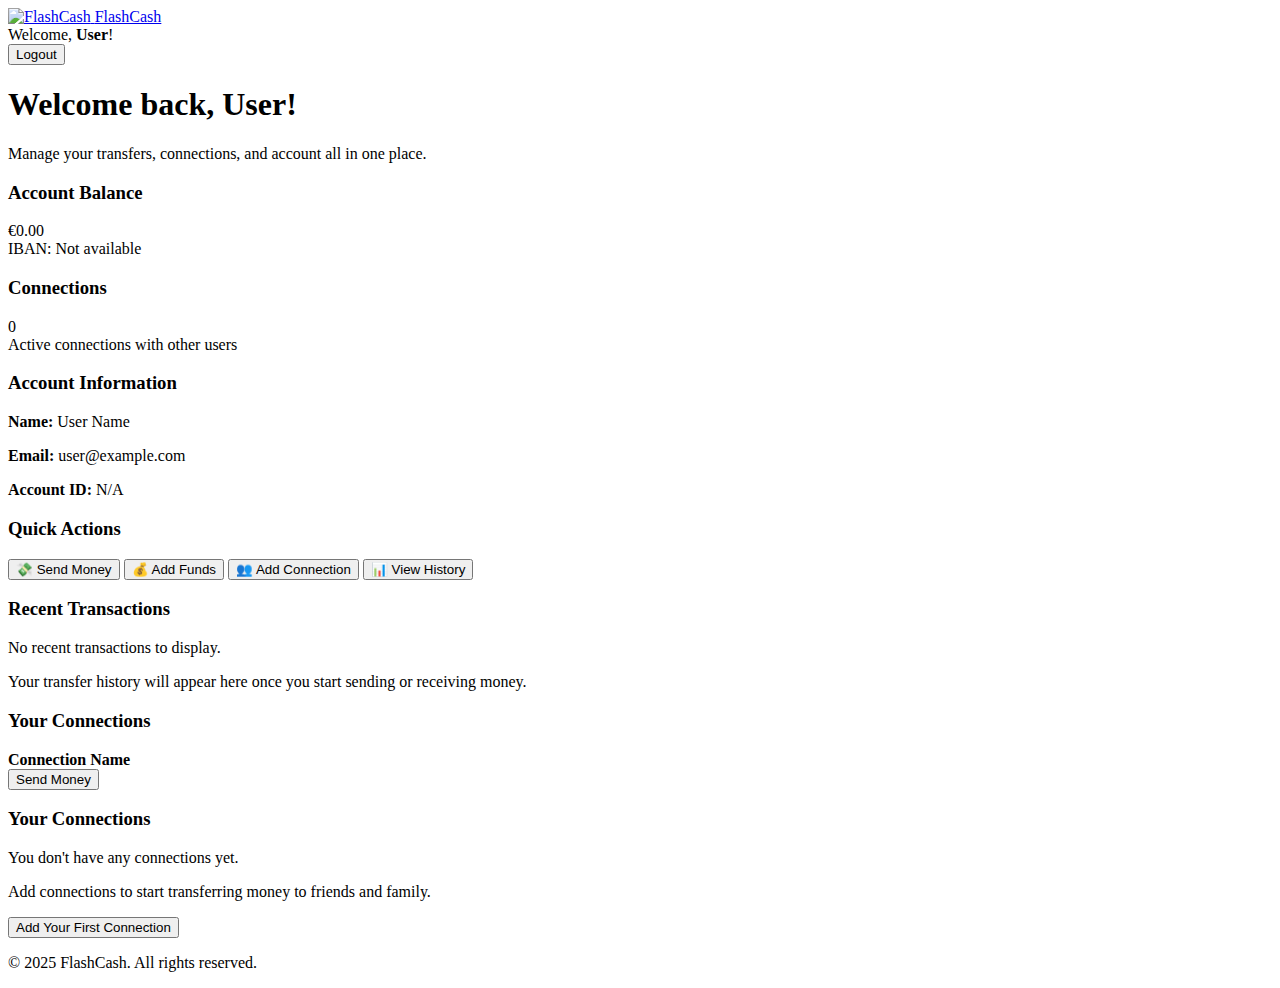
<file: src/main/resources/templates/index.html>
<!DOCTYPE html>
<html xmlns:th="http://www.thymeleaf.org" lang="en">
<head>
    <meta charset="UTF-8">
    <meta name="viewport" content="width=device-width, initial-scale=1">
    <title>Dashboard - FlashCash</title>
    <link th:href="@{/css/bootstrap.min.css}" rel="stylesheet">
    <link th:href="@{/css/custom.css}" rel="stylesheet">
</head>
<body>
    <!-- Navigation Bar -->
    <nav class="navbar navbar-expand-lg navbar-light bg-white shadow-sm">
        <div class="container">
            <a class="navbar-brand" href="/">
                <img th:src="@{/images/logo-flashcash-chauve.png}" alt="FlashCash" height="40">
                <span class="ms-2">FlashCash</span>
            </a>
            <div class="d-flex align-items-center">
                <span class="me-3">Welcome, <strong th:text="${user.firstName}">User</strong>!</span>
                <form th:action="@{/logout}" method="post" class="d-inline">
                    <button type="submit" class="btn btn-outline-secondary btn-sm">Logout</button>
                </form>
            </div>
        </div>
    </nav>

    <!-- Main Dashboard Content -->
    <div class="dashboard-container">
        <!-- Dashboard Header -->
        <div class="dashboard-header">
            <h1>Welcome back, <span th:text="${user.firstName}">User</span>!</h1>
            <p>Manage your transfers, connections, and account all in one place.</p>
        </div>

        <!-- Account Balance Card -->
        <div class="dashboard-grid">
            <div class="dashboard-card">
                <h3>Account Balance</h3>
                <div class="amount">
                    €<span th:text="${user.account != null ? #numbers.formatDecimal(user.account.amount, 1, 2) : '0.00'}">0.00</span>
                </div>
                <div class="description">
                    IBAN: <span th:text="${user.account != null ? user.account.iban : 'Not set'}">Not available</span>
                </div>
            </div>

            <div class="dashboard-card">
                <h3>Connections</h3>
                <div class="amount">
                    <span th:text="${user.links != null ? user.links.size() : 0}">0</span>
                </div>
                <div class="description">Active connections with other users</div>
            </div>

            <div class="dashboard-card">
                <h3>Account Information</h3>
                <div class="mt-3">
                    <p class="mb-2"><strong>Name:</strong> <span th:text="${user.firstName + ' ' + user.lastName}">User Name</span></p>
                    <p class="mb-2"><strong>Email:</strong> <span th:text="${user.email}">user@example.com</span></p>
                    <p class="mb-0"><strong>Account ID:</strong> <span th:text="${user.account != null ? user.account.accountId : 'N/A'}">N/A</span></p>
                </div>
            </div>
        </div>

        <!-- Quick Actions -->
        <div class="dashboard-card">
            <h3 class="mb-4">Quick Actions</h3>
            <div class="action-buttons">
                <button class="btn btn-primary" onclick="alert('Send Money feature coming soon!')">
                    💸 Send Money
                </button>
                <button class="btn btn-success" onclick="alert('Add Funds feature coming soon!')">
                    💰 Add Funds
                </button>
                <button class="btn btn-secondary" onclick="alert('Add Connection feature coming soon!')">
                    👥 Add Connection
                </button>
                <button class="btn btn-secondary" onclick="alert('Transaction History feature coming soon!')">
                    📊 View History
                </button>
            </div>
        </div>

        <!-- Recent Transactions (Placeholder) -->
        <div class="dashboard-card">
            <h3 class="mb-4">Recent Transactions</h3>
            <div class="text-center text-muted py-4">
                <p>No recent transactions to display.</p>
                <p class="small">Your transfer history will appear here once you start sending or receiving money.</p>
            </div>
        </div>

        <!-- Connections List (Placeholder) -->
        <div class="dashboard-card" th:if="${user.links != null and user.links.size() > 0}">
            <h3 class="mb-4">Your Connections</h3>
            <div class="list-group">
                <div class="list-group-item" th:each="link : ${user.links}">
                    <div class="d-flex justify-content-between align-items-center">
                        <div>
                            <strong th:text="${link.name}">Connection Name</strong>
                        </div>
                        <button class="btn btn-sm btn-primary">Send Money</button>
                    </div>
                </div>
            </div>
        </div>

        <div class="dashboard-card" th:if="${user.links == null or user.links.size() == 0}">
            <h3 class="mb-4">Your Connections</h3>
            <div class="text-center text-muted py-4">
                <p>You don't have any connections yet.</p>
                <p class="small">Add connections to start transferring money to friends and family.</p>
                <button class="btn btn-primary mt-3" onclick="alert('Add Connection feature coming soon!')">
                    Add Your First Connection
                </button>
            </div>
        </div>
    </div>

    <!-- Footer -->
    <footer class="text-center py-4 mt-5">
        <div class="container">
            <p class="text-muted mb-0">&copy; 2025 FlashCash. All rights reserved.</p>
        </div>
    </footer>

    <script th:src="@{/js/validation.js}"></script>
</body>
</html>
</file>
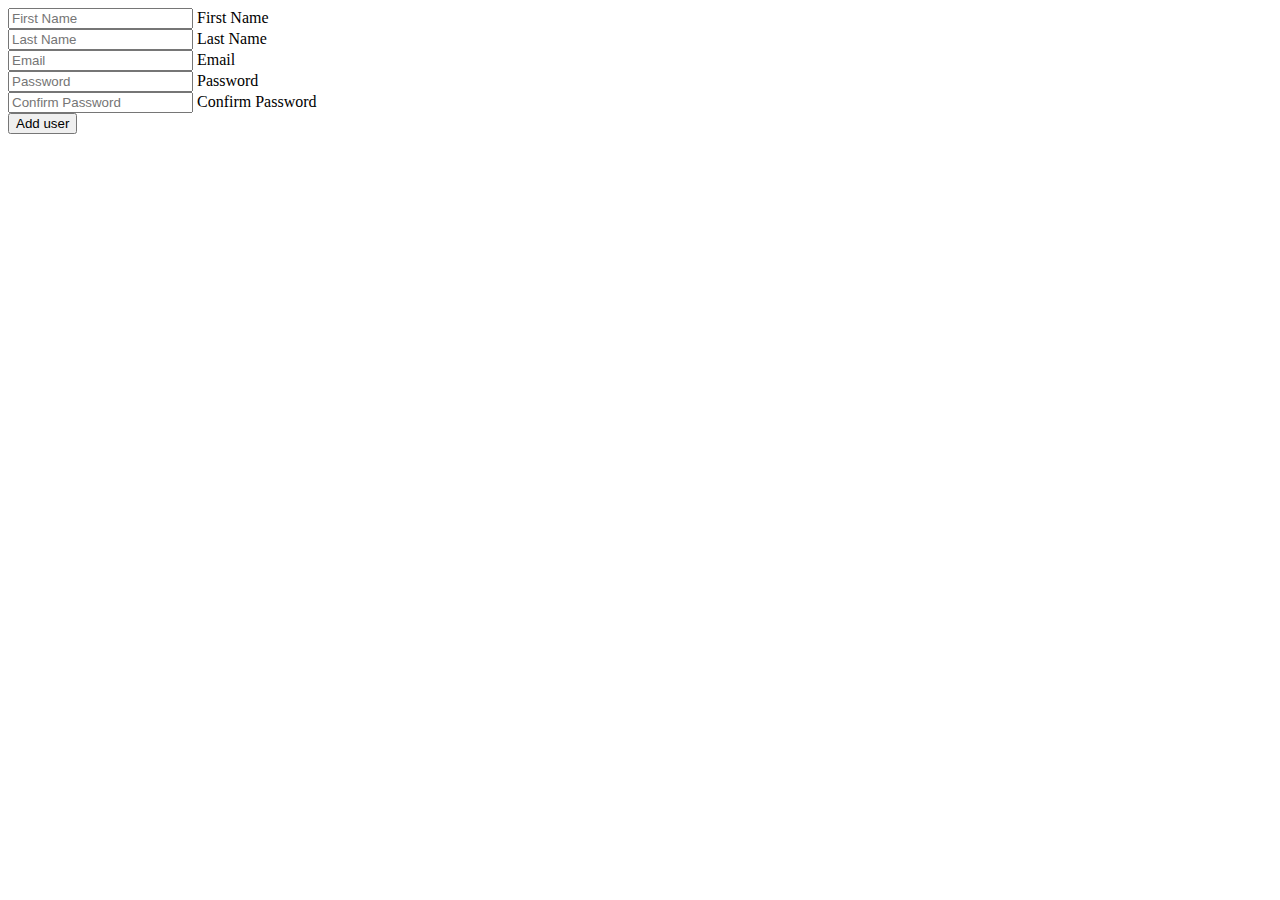
<file: src/main/resources/templates/signup.html>
<!DOCTYPE html>
<html xmlns:th="http://www.thymeleaf.org">
<head>
    <meta charset="UTF-8">
    <meta name="viewport" content="width=device-width, initial-scale=1">
    <title>Register form</title>
    <link th:href="@{/css/bootstrap.min.css}" rel="stylesheet">
</head>

<body class="sign">
<div class="container">
    <div class="row">
        <div>
            <div>
                <div>
                </div>
                <div>
                    <form th:action="@{/signup}" th:object="${signUpForm}" method="POST">

                        <div>
                            <input type="text" th:field="*{firstName}"  id="firstName" placeholder="First Name">
                            <label for="firstName">First Name</label>
                        </div>

                        <div>
                            <input type="text" th:field="*{lastName}" id="lastName" placeholder="Last Name">
                            <label for="lastName">Last Name</label>
                        </div>

                        <div>
                            <input type="email" th:field="*{email}" id="email" placeholder="Email">
                            <label for="email">Email</label>
                        </div>

                        <div>
                            <input type="password" th:field="*{password}" id="password" placeholder="Password">
                            <label for="password">Password</label>
                        </div>

                        <div>
                            <input type="password" th:field="*{confirmPassword}" id="confirmPassword" placeholder="Confirm Password">
                            <label for="confirmPassword">Confirm Password</label>
                        </div>

                        <input type="submit" value="Add user">

                    </form>
                </div>
            </div>
        </div>
    </div>
</div>
</body>
</html>
</file>
